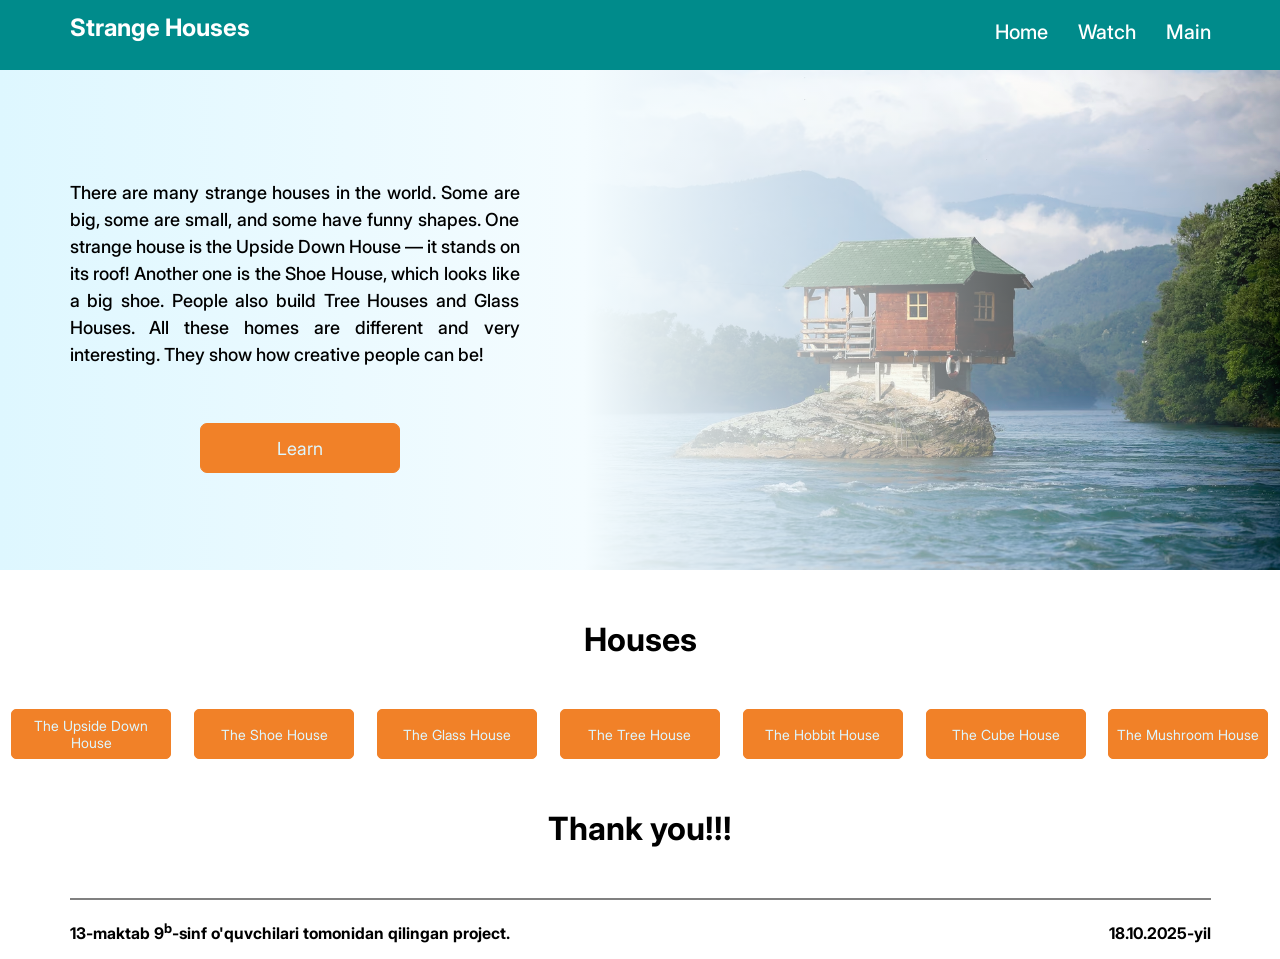
<file: index.html>
<!DOCTYPE html>
<html lang="uz">

<head>
    <meta charset="UTF-8">
    <meta name="viewport" content="width=device-width, initial-scale=1.0">
    <link rel="stylesheet" href="./css/style.css">
    <link rel="stylesheet" href="./css/media.css">
    <title>Ingliz tili</title>
</head>

<body>

    <!-- nav start -->
    <nav class="navbar">
        <div class="container">
            <div class="navbar_start">
                <h1 class="navbar_title">Strange Houses</h1>
                <ul class="navbar_lists">
                    <li class="navbar_list">
                        <a href="" class="link">Home</a>
                    </li>
                    <li class="navbar_list">
                        <a href="https://www.youtube.com/watch?v=MnFJTo3AVHI" class="link">Watch</a>
                    </li>
                    <li class="navbar_list">
                        <a href="" class="link">Main</a>
                    </li>

                </ul>
            </div>
        </div>
    </nav>
    <!-- nav end -->
    <!-- header start -->
    <section class="primer">
        <img src="./img/original.avif" alt="" class="primer_video">
        <div class="primer_content">
            <div class="container">
                <p class="primer_text">There are many strange houses in the world. Some are big, some are small, and
                    some have funny shapes.

                    One strange house is the Upside Down House — it stands on its roof! Another one is the Shoe House,
                    which looks like a big shoe.

                    People also build Tree Houses and Glass Houses. All these homes are different and very interesting.
                    They show how creative people can be!</p>
            </div>
            <button class="button">
                <a href="https://www.youtube.com/watch?v=DMJCLL9C8z4" class="button_link">Learn</a>
            </button>
        </div>

    </section>
    <!-- header end -->
    <!-- main start -->
    <main class="main">
        <div class="main_start">
            <h1 class="main_title">Houses</h1>
        </div>
        <div class="button_lists">
            <button class="btn"><a href="./html/index2.html" class="button_links">The Upside Down House</a></button>
            <button class="btn"><a href="./html/index3.html" class="button_links">The Shoe House</a></button>
            <button class="btn"><a href="./html/index4.html" class="button_links">The Glass House</a></button>
            <button class="btn"><a href="./html/index5.html" class="button_links">The Tree House</a></button>
            <button class="btn"><a href="./html/index6.html" class="button_links">The Hobbit House</a></button>
            <button class="btn"><a href="./html/index7.html" class="button_links">The Cube House</a></button>
            <button class="btn"><a href="./html/index8.html" class="button_links">The Mushroom House</a></button>
        </div>
    </main>
    <!-- main end -->
    <!-- footer start -->
    <footer class="footer">
        <div class="container">
            <h1 class="footer_title">Thank you!!!</h1>

            <div class="d">

            </div>
            <div class="footer_txt">
                <p class="footer_text">13-maktab 9<sup>b</sup>-sinf o'quvchilari tomonidan qilingan project.</p>
                <p class="footer_text">18.10.2025-yil</p>
            </div>
        </div>
    </footer>
    <!-- footer end -->
</body>

</html>
</file>
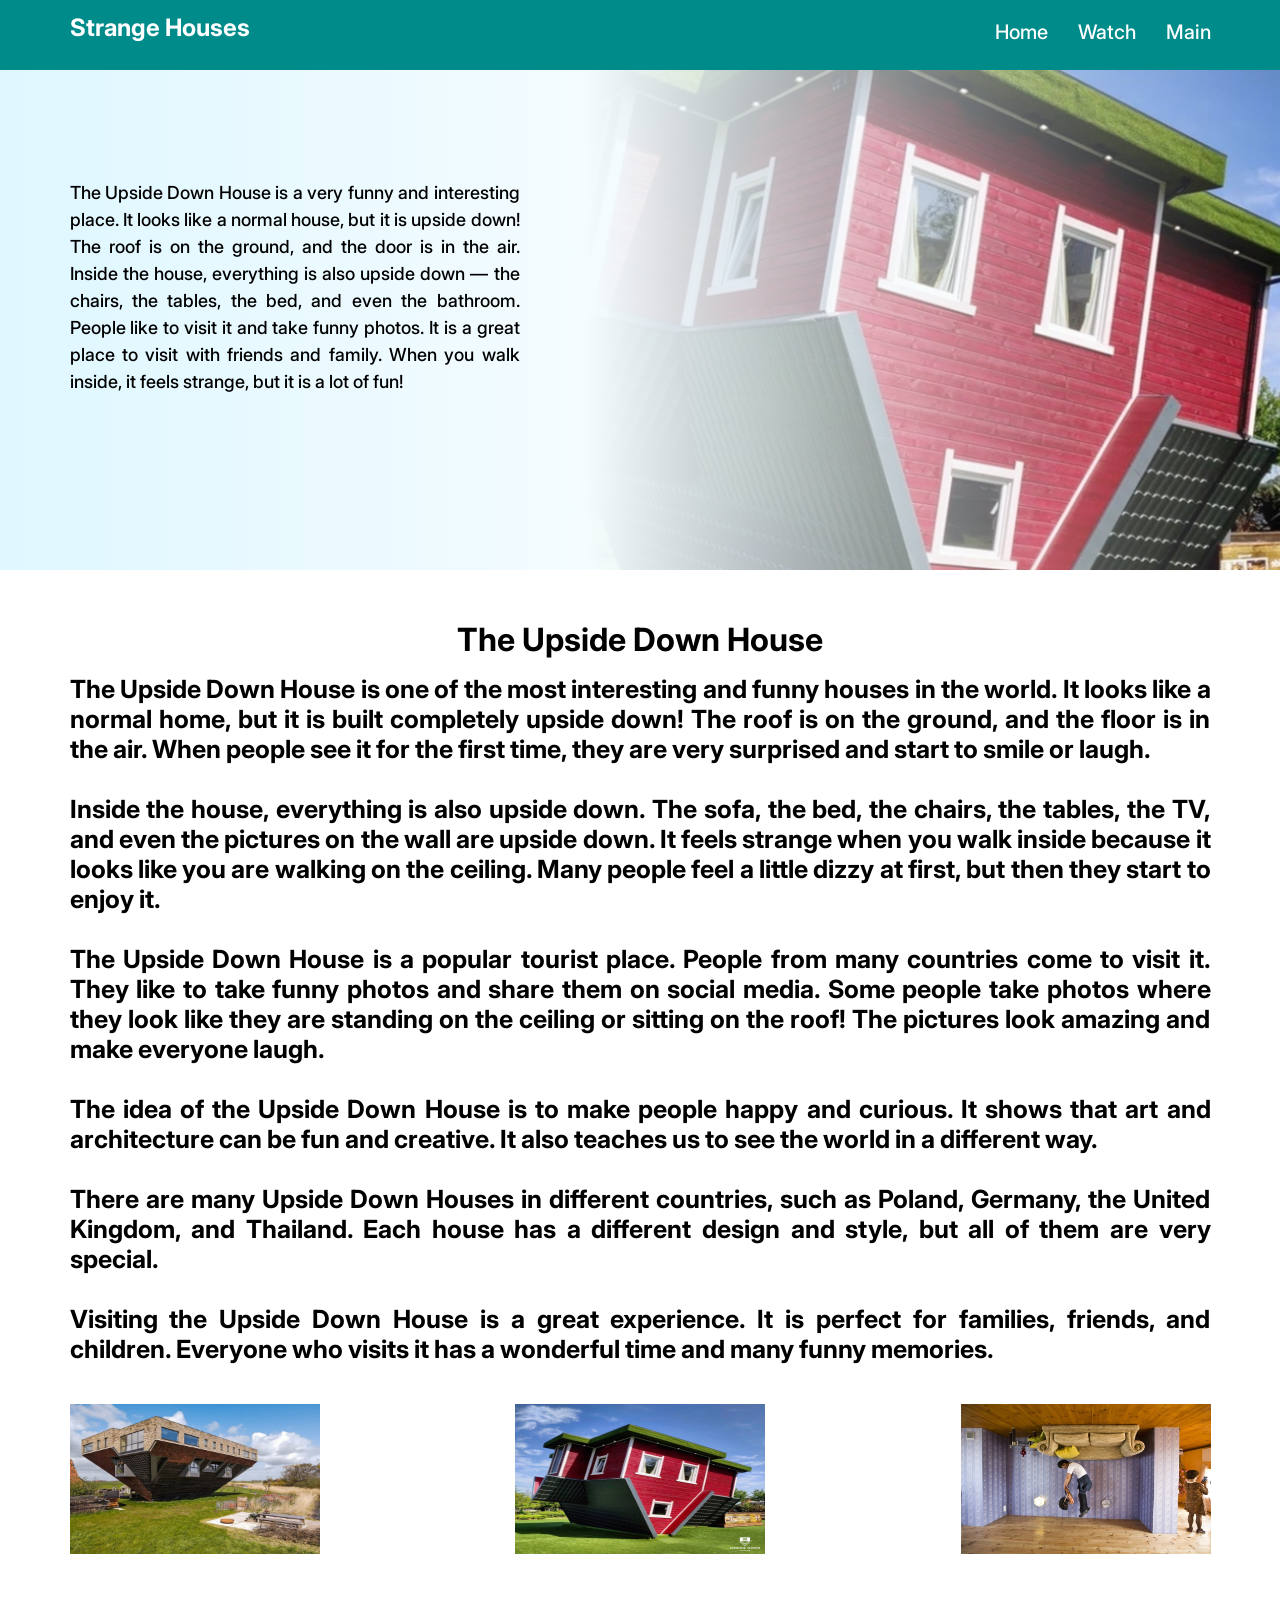
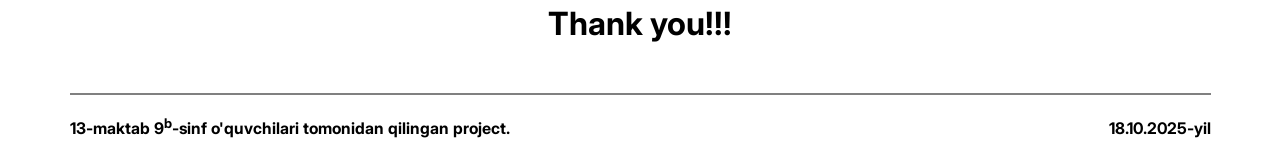
<file: html/index2.html>
<!DOCTYPE html>
<html lang="en">

<head>
    <meta charset="UTF-8">
    <meta name="viewport" content="width=device-width, initial-scale=1.0">
    <link rel="stylesheet" href="../css/style.css">
    <link rel="stylesheet" href="../css/media.css">
    <title>The Upside Down House</title>
</head>

<body>
    <!-- nav start -->
    <nav class="navbar">
        <div class="container">
            <div class="navbar_start">
                <h1 class="navbar_title">Strange Houses</h1>
                <ul class="navbar_lists">
                    <li class="navbar_list">
                        <a href="../index.html" class="link">Home</a>
                    </li>
                    <li class="navbar_list">
                        <a href="https://www.youtube.com/watch?v=I9OnR-HEcsA" class="link">Watch</a>
                    </li>
                    <li class="navbar_list">
                        <a href="" class="link">Main</a>
                    </li>
                </ul>
            </div>
        </div>
    </nav>
    <!-- nav end -->
    <!-- header start -->
    <section class="primer">
        <img src="../img/download.jpeg" alt="" class="primer_video">
        <div class="primer_content">
            <div class="container">
                <p class="primer_text">The Upside Down House is a very funny and interesting place. It looks like a
                    normal house, but it is upside down! The roof is on the ground, and the door is in the air.

                    Inside the house, everything is also upside down — the chairs, the tables, the bed, and even the
                    bathroom. People like to visit it and take funny photos.

                    It is a great place to visit with friends and family. When you walk inside, it feels strange, but it
                    is a lot of fun!</p>
            </div>
        </div>
    </section>
    <!-- header end -->
    <!-- main start -->
    <main class="main">
        <div class="container">
            <div class="main_start">
                <h1 class="main_title">The Upside Down House</h1>
            </div>
            <div class="main_text">
                <p class="main_txt">The Upside Down House is one of the most interesting and funny houses in the world.
                    It looks like a normal home, but it is built completely upside down! The roof is on the ground, and
                    the floor is in the air. When people see it for the first time, they are very surprised and start to
                    smile or laugh.</p>

                <p class="main_txt">Inside the house, everything is also upside down. The sofa, the bed, the chairs, the
                    tables, the TV,
                    and even the pictures on the wall are upside down. It feels strange when you walk inside because it
                    looks like you are walking on the ceiling. Many people feel a little dizzy at first, but then they
                    start to enjoy it.</p>

                <p class="main_txt">The Upside Down House is a popular tourist place. People from many countries come to
                    visit it. They
                    like to take funny photos and share them on social media. Some people take photos where they look
                    like they are standing on the ceiling or sitting on the roof! The pictures look amazing and make
                    everyone laugh.</p>

                <p class="main_txt">The idea of the Upside Down House is to make people happy and curious. It shows that
                    art and
                    architecture can be fun and creative. It also teaches us to see the world in a different way.</p>

                <p class="main_txt">There are many Upside Down Houses in different countries, such as Poland, Germany,
                    the United
                    Kingdom, and Thailand. Each house has a different design and style, but all of them are very
                    special.</p>

                <p class="main_txt">Visiting the Upside Down House is a great experience. It is perfect for families,
                    friends, and
                    children. Everyone who visits it has a wonderful time and many funny memories.</p>
            </div>
            <div class="main_img">
                <img src="../img/upside-down-house-apartment-complex-nordroom.jpg" alt="" class="main_image">
                <img src="../img/upside-down-house-lakeside.jpg" alt="" class="main_image">
                <img src="../img/original.jpg" alt="" class="main_image">
            </div>
        </div>
    </main>
    <!-- main end -->
    <!-- footer start -->
     <footer class="footer">
        <div class="container">
            <h1 class="footer_title">Thank you!!!</h1>
        
        <div class="d">

        </div>
        <div class="footer_txt">
             <p class="footer_text">13-maktab 9<sup>b</sup>-sinf o'quvchilari tomonidan qilingan project.</p>
        <p class="footer_text">18.10.2025-yil</p>
        </div>
       </div>
    </footer>
    <!-- footer end -->
</body>

</html>
</file>
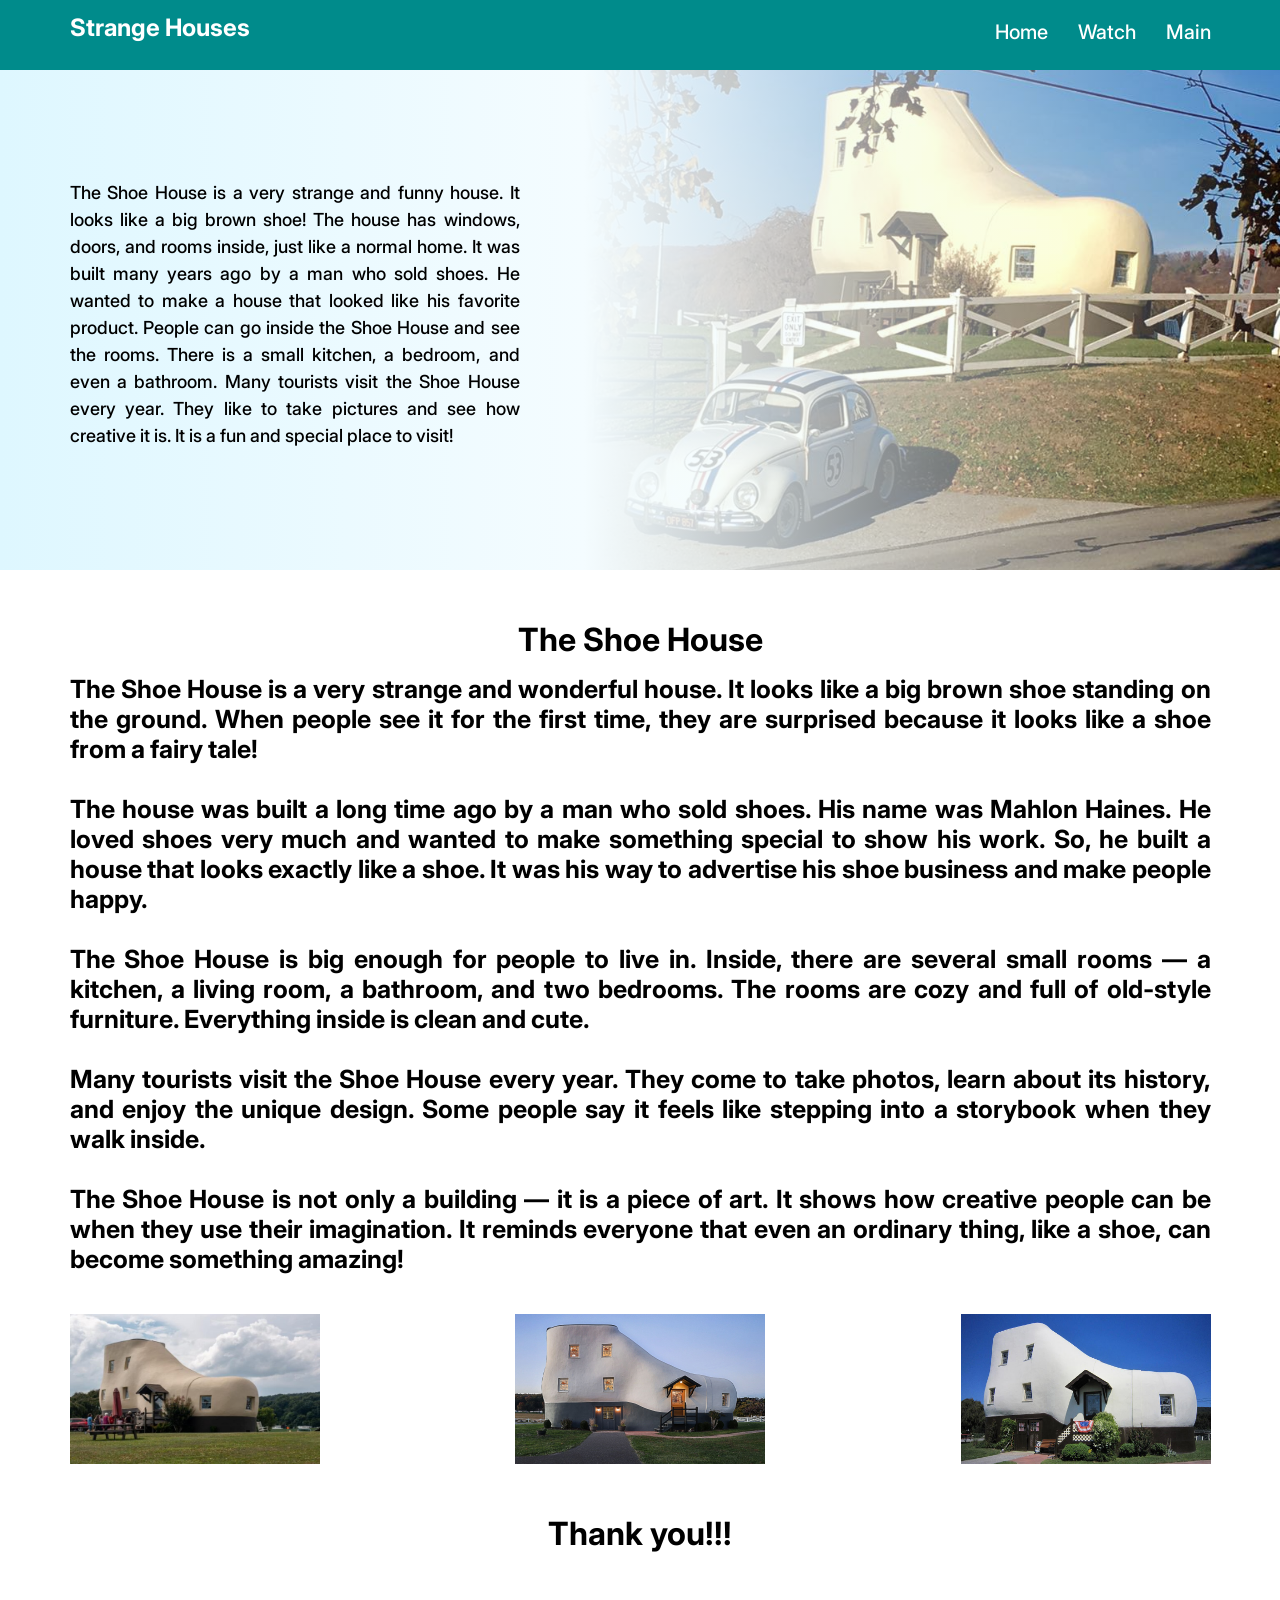
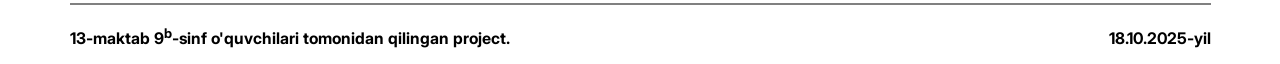
<file: html/index3.html>
<!DOCTYPE html>
<html lang="en">

<head>
    <meta charset="UTF-8">
    <meta name="viewport" content="width=device-width, initial-scale=1.0">
    <link rel="stylesheet" href="../css/style.css">
    <link rel="stylesheet" href="../css/media.css">
    <title>The Shoe House</title>
</head>

<body>
    <!-- nav start -->
    <nav class="navbar">
        <div class="container">
            <div class="navbar_start">
                <h1 class="navbar_title">Strange Houses</h1>
                <ul class="navbar_lists">
                    <li class="navbar_list">
                        <a href="../index.html" class="link">Home</a>
                    </li>
                    <li class="navbar_list">
                        <a href="https://www.youtube.com/watch?v=ndnUEb53PXE" class="link">Watch</a>
                    </li>
                    <li class="navbar_list">
                        <a href="" class="link">Main</a>
                    </li>
                </ul>
            </div>
        </div>
    </nav>
    <!-- nav end -->
    <!-- header start -->
    <section class="primer">
        <img src="../img/422177-3-worlds-largest-shoe-house-haines-shoe-house.jpg" alt="" class="primer_video">
        <div class="primer_content">
            <div class="container">
                <p class="primer_text">The Shoe House is a very strange and funny house. It looks like a big brown shoe!
                    The house has windows, doors, and rooms inside, just like a normal home.

                    It was built many years ago by a man who sold shoes. He wanted to make a house that looked like his
                    favorite product.

                    People can go inside the Shoe House and see the rooms. There is a small kitchen, a bedroom, and even
                    a bathroom.

                    Many tourists visit the Shoe House every year. They like to take pictures and see how creative it
                    is. It is a fun and special place to visit!</p>
            </div>
        </div>
    </section>
    <!-- header end -->
    <!-- main start -->
    <main class="main">
        <div class="container">
            <div class="main_start">
                <h1 class="main_title">The Shoe House</h1>
            </div>
            <div class="main_text">
                <p class="main_txt">The Shoe House is a very strange and wonderful house. It looks like a big brown shoe standing on the ground. When people see it for the first time, they are surprised because it looks like a shoe from a fairy tale!</p>
                <p class="main_txt">The house was built a long time ago by a man who sold shoes. His name was Mahlon Haines. He loved shoes very much and wanted to make something special to show his work. So, he built a house that looks exactly like a shoe. It was his way to advertise his shoe business and make people happy.</p>
                <p class="main_txt">The Shoe House is big enough for people to live in. Inside, there are several small rooms — a kitchen, a living room, a bathroom, and two bedrooms. The rooms are cozy and full of old-style furniture. Everything inside is clean and cute.</p>
                <p class="main_txt">Many tourists visit the Shoe House every year. They come to take photos, learn about its history, and enjoy the unique design. Some people say it feels like stepping into a storybook when they walk inside.</p>
                <p class="main_txt">The Shoe House is not only a building — it is a piece of art. It shows how creative people can be when they use their imagination. It reminds everyone that even an ordinary thing, like a shoe, can become something amazing!</p>
            </div>
            <div class="main_img">
                <img src="../img/Haines-Shoe-House-5139-001-600x408.jpg" alt="" class="main_image">
                <img src="../img/haines-shoe-house-pa-054.jpg" alt="" class="main_image">
                <img src="../img/Retro-Roadmap-Haines-Shoe-House-Close_Beth-Lennon.jpg" alt="" class="main_image">
            </div>
        </div>
    </main>
    <!-- main end -->
    <!-- footer start -->
     <footer class="footer">
        <div class="container">
            <h1 class="footer_title">Thank you!!!</h1>
        
        <div class="d">

        </div>
        <div class="footer_txt">
             <p class="footer_text">13-maktab 9<sup>b</sup>-sinf o'quvchilari tomonidan qilingan project.</p>
        <p class="footer_text">18.10.2025-yil</p>
        </div>
       </div>
    </footer>
    <!-- footer end -->
</body>

</html>
</file>
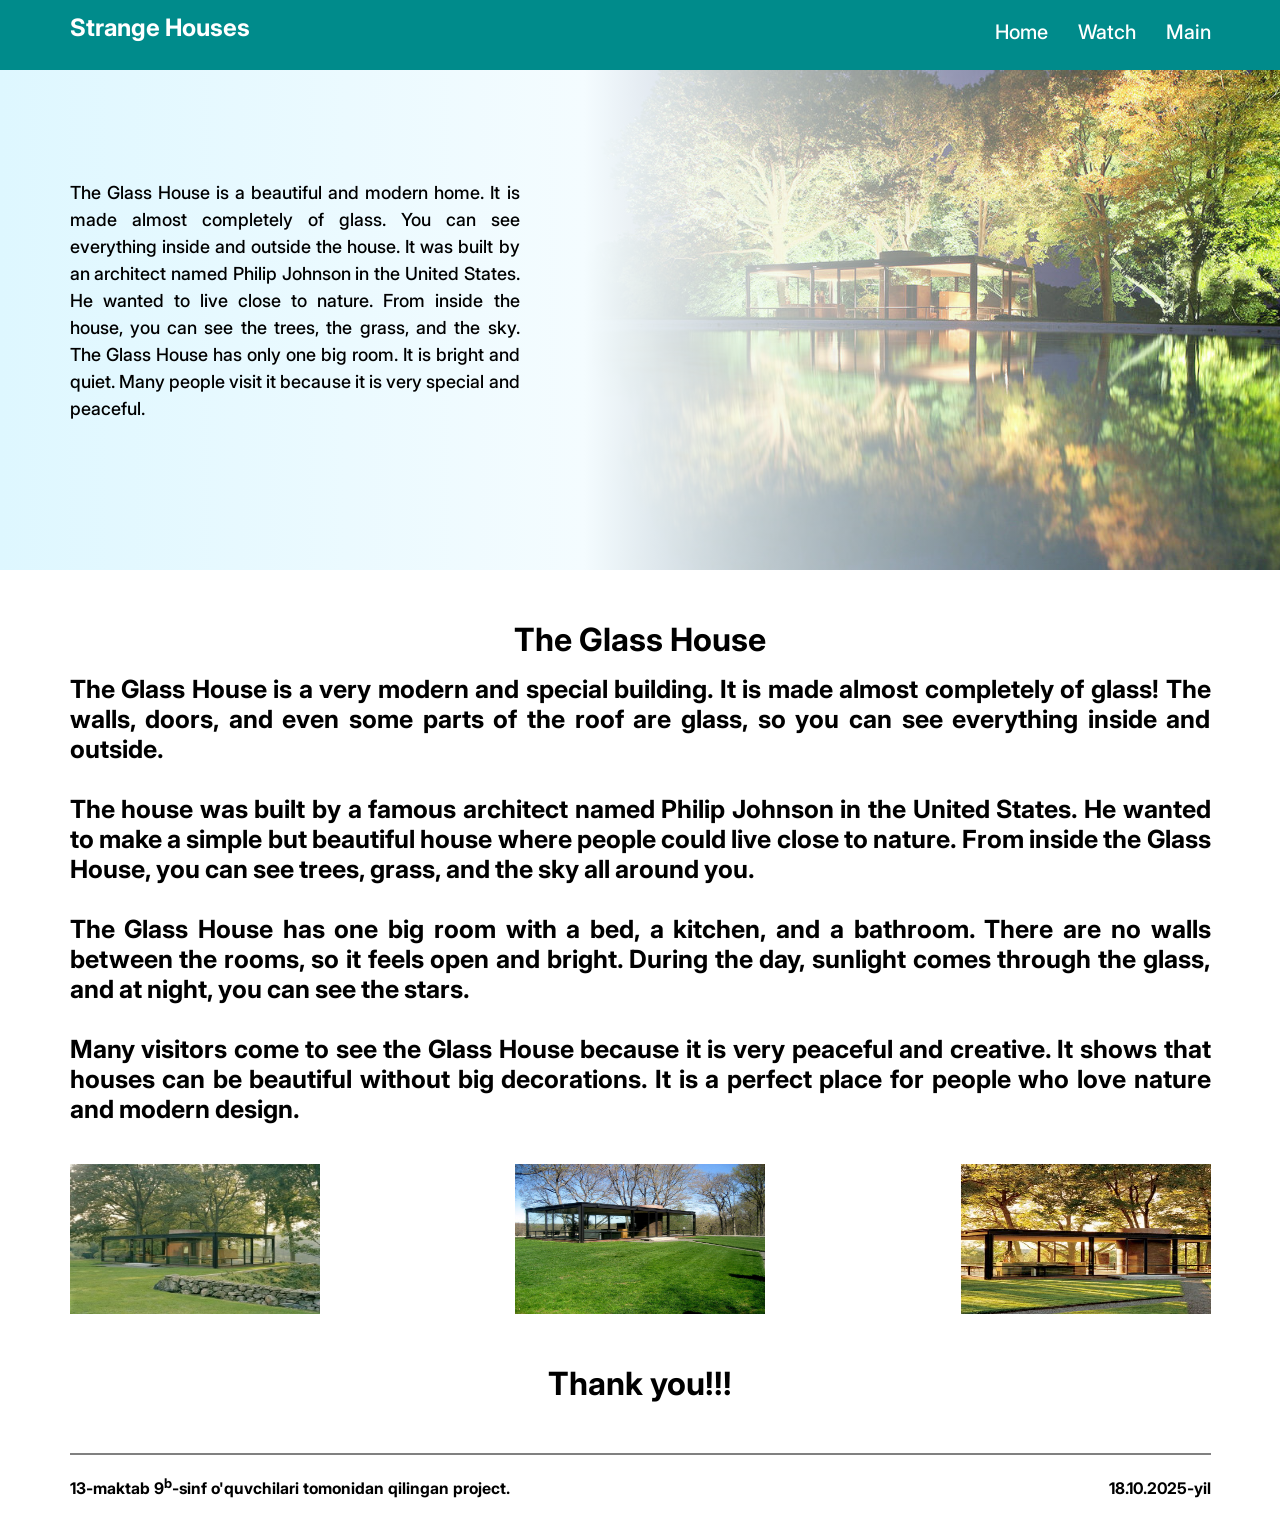
<file: html/index4.html>
<!DOCTYPE html>
<html lang="en">

<head>
    <meta charset="UTF-8">
    <meta name="viewport" content="width=device-width, initial-scale=1.0">
    <link rel="stylesheet" href="../css/style.css">
    <link rel="stylesheet" href="../css/media.css">
    <title>The Glass House</title>
</head>

<body>
    <!-- nav start -->
    <nav class="navbar">
        <div class="container">
            <div class="navbar_start">
                <h1 class="navbar_title">Strange Houses</h1>
                <ul class="navbar_lists">
                    <li class="navbar_list">
                        <a href="../index.html" class="link">Home</a>
                    </li>
                    <li class="navbar_list">
                        <a href="https://www.youtube.com/watch?v=nDLKicjlL3I" class="link">Watch</a>
                    </li>
                    <li class="navbar_list">
                        <a href="" class="link">Main</a>
                    </li>
                </ul>
            </div>
        </div>
    </nav>
    <!-- nav end -->
    <!-- header start -->
    <section class="primer">
        <img src="../img/Glass House Dawn For use by The Glass House photo by Robin Hill (c).jpg" alt="" class="primer_video">
        <div class="primer_content">
            <div class="container">
                <p class="primer_text">The Glass House is a beautiful and modern home. It is made almost completely of
                    glass. You can see everything inside and outside the house.

                    It was built by an architect named Philip Johnson in the United States. He wanted to live close to
                    nature. From inside the house, you can see the trees, the grass, and the sky.

                    The Glass House has only one big room. It is bright and quiet. Many people visit it because it is
                    very special and peaceful.</p>
            </div>
        </div>
    </section>
    <!-- header end -->
    <!-- main start -->
    <main class="main">
        <div class="container">
            <div class="main_start">
                <h1 class="main_title">The Glass House</h1>
            </div>
            <div class="main_text">
                <p class="main_txt">The Glass House is a very modern and special building. It is made almost completely of glass! The walls, doors, and even some parts of the roof are glass, so you can see everything inside and outside.</p>
                <p class="main_txt">The house was built by a famous architect named Philip Johnson in the United States. He wanted to make a simple but beautiful house where people could live close to nature. From inside the Glass House, you can see trees, grass, and the sky all around you.</p>
                <p class="main_txt">The Glass House has one big room with a bed, a kitchen, and a bathroom. There are no walls between the rooms, so it feels open and bright. During the day, sunlight comes through the glass, and at night, you can see the stars.</p>
                <p class="main_txt">Many visitors come to see the Glass House because it is very peaceful and creative. It shows that houses can be beautiful without big decorations. It is a perfect place for people who love nature and modern design.</p>
            </div>
            <div class="main_img">
                <img src="../img/glass-house-3-garden-design_9649.jpg" alt="" class="main_image">
                <img src="../img/stringio.jpg" alt="" class="main_image">
                <img src="../img/dam-images-architecture-2012-09-glass-house-philip-johnson-glass-house-h670-search.jpg" alt="" class="main_image">
            </div>
        </div>
    </main>
    <!-- main end -->
    <!-- footer start -->
     <footer class="footer">
        <div class="container">
            <h1 class="footer_title">Thank you!!!</h1>
        
        <div class="d">

        </div>
        <div class="footer_txt">
             <p class="footer_text">13-maktab 9<sup>b</sup>-sinf o'quvchilari tomonidan qilingan project.</p>
        <p class="footer_text">18.10.2025-yil</p>
        </div>
       </div>
    </footer>
    <!-- footer end -->
</body>

</html>
</file>
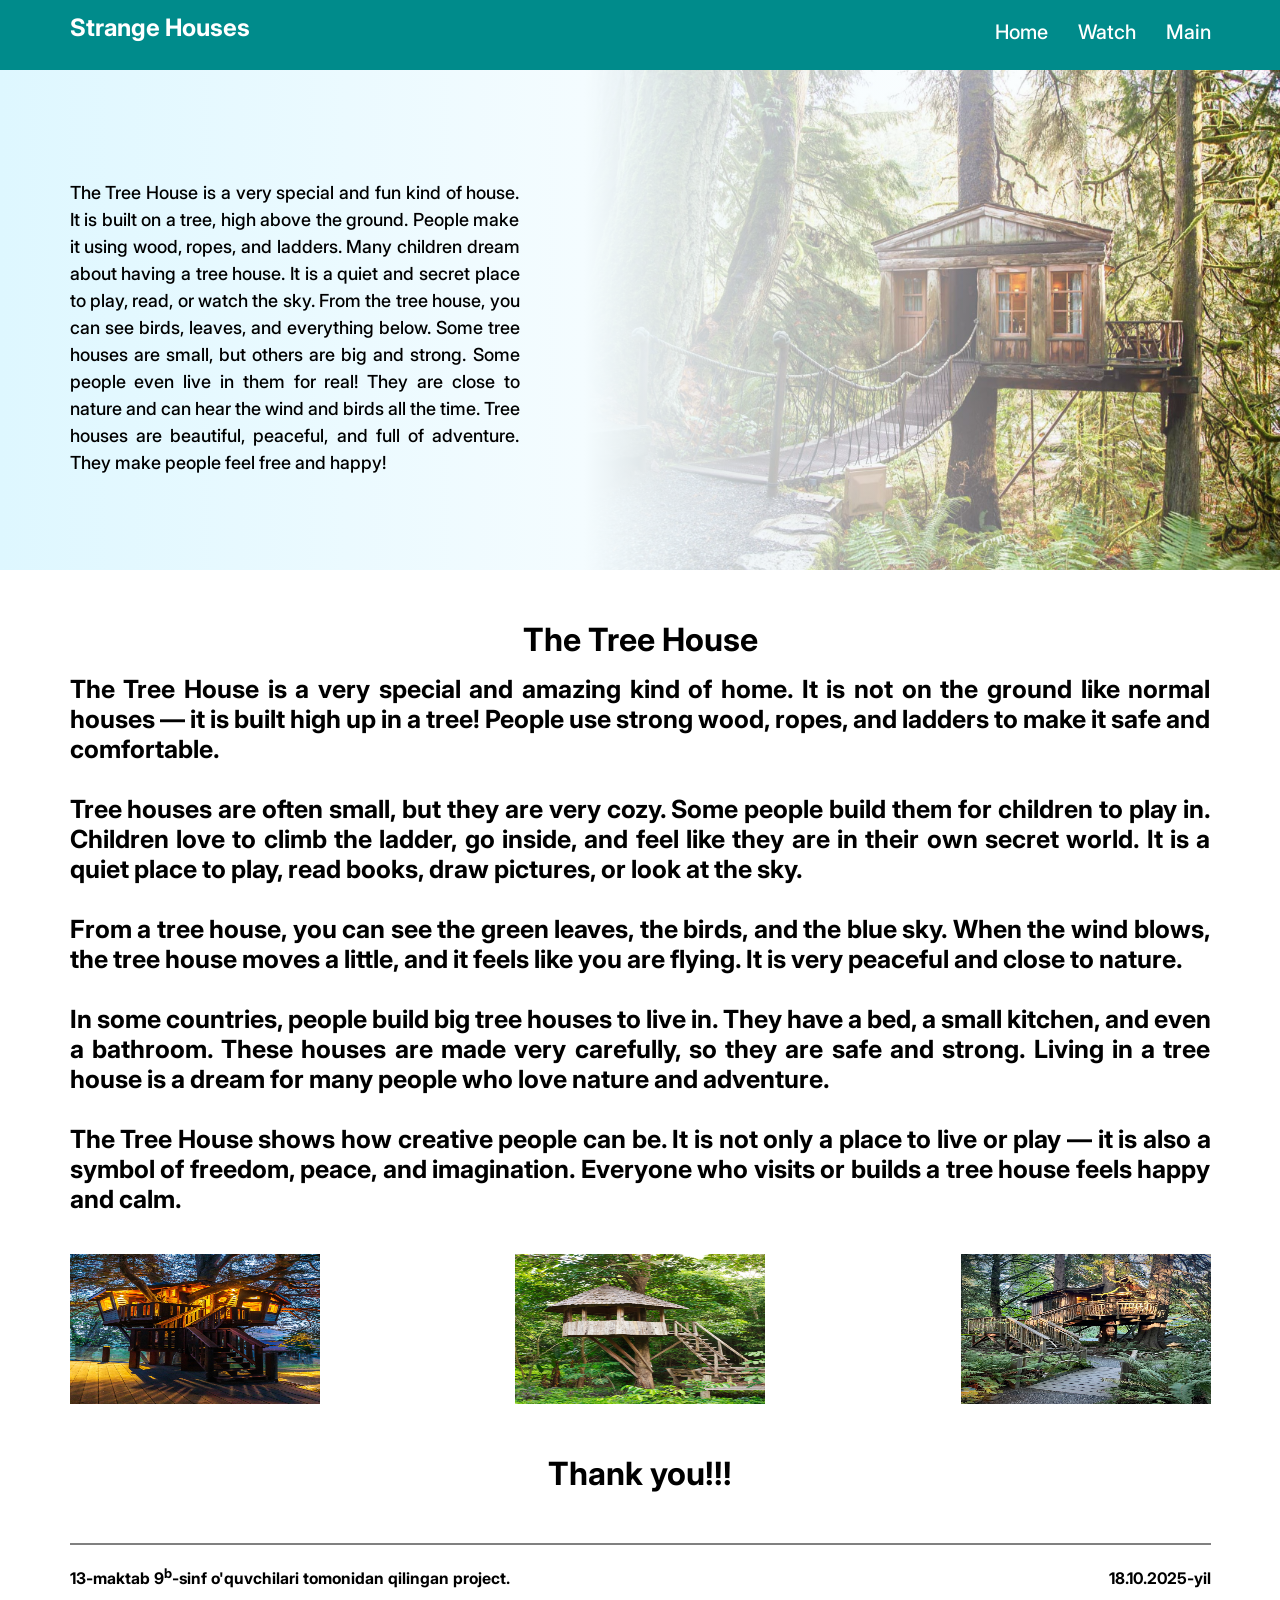
<file: html/index5.html>
<!DOCTYPE html>
<html lang="en">

<head>
    <meta charset="UTF-8">
    <meta name="viewport" content="width=device-width, initial-scale=1.0">
    <link rel="stylesheet" href="../css/style.css">
    <link rel="stylesheet" href="../css/media.css">
    <title>The Tree House</title>
</head>

<body>
    <!-- nav start -->
    <nav class="navbar">
        <div class="container">
            <div class="navbar_start">
                <h1 class="navbar_title">Strange Houses</h1>
                <ul class="navbar_lists">
                    <li class="navbar_list">
                        <a href="../index.html" class="link">Home</a>
                    </li>
                    <li class="navbar_list">
                        <a href="https://www.youtube.com/watch?v=cXNwIdFMcvg" class="link">Watch</a>
                    </li>
                    <li class="navbar_list">
                        <a href="" class="link">Main</a>
                    </li>
                </ul>
            </div>
        </div>
    </nav>
    <!-- nav end -->
    <!-- header start -->
    <section class="primer">
        <img src="../img/tree-house-getaways.jpg" alt="" class="primer_video">
        <div class="primer_content">
            <div class="container">
                <p class="primer_text">The Tree House is a very special and fun kind of house. It is built on a tree,
                    high above the ground. People make it using wood, ropes, and ladders.

                    Many children dream about having a tree house. It is a quiet and secret place to play, read, or
                    watch the sky. From the tree house, you can see birds, leaves, and everything below.

                    Some tree houses are small, but others are big and strong. Some people even live in them for real!
                    They are close to nature and can hear the wind and birds all the time.

                    Tree houses are beautiful, peaceful, and full of adventure. They make people feel free and happy!
                </p>
            </div>
        </div>
    </section>
    <!-- header end -->
    <!-- main start -->
    <main class="main">
        <div class="container">
            <div class="main_start">
                <h1 class="main_title">The Tree House</h1>
            </div>
            <div class="main_text">
                <p class="main_txt">The Tree House is a very special and amazing kind of home. It is not on the ground like normal houses — it is built high up in a tree! People use strong wood, ropes, and ladders to make it safe and comfortable.</p>
                <p class="main_txt">Tree houses are often small, but they are very cozy. Some people build them for children to play in. Children love to climb the ladder, go inside, and feel like they are in their own secret world. It is a quiet place to play, read books, draw pictures, or look at the sky.</p>
                <p class="main_txt">From a tree house, you can see the green leaves, the birds, and the blue sky. When the wind blows, the tree house moves a little, and it feels like you are flying. It is very peaceful and close to nature.</p>
                <p class="main_txt">In some countries, people build big tree houses to live in. They have a bed, a small kitchen, and even a bathroom. These houses are made very carefully, so they are safe and strong. Living in a tree house is a dream for many people who love nature and adventure.</p>
                <p class="main_txt">The Tree House shows how creative people can be. It is not only a place to live or play — it is also a symbol of freedom, peace, and imagination. Everyone who visits or builds a tree house feels happy and calm.</p>
            </div>
            <div class="main_img">
                <img src="../img/daeact.jpg" alt="" class="main_image">
                <img src="../img/daraxt2.jpg" alt="" class="main_image">
                <img src="../img/Washington-treehouse-point.jpeg" alt="" class="main_image">
            </div>
        </div>
    </main>
    <!-- main end -->
    <!-- footer start -->
     <footer class="footer">
        <div class="container">
            <h1 class="footer_title">Thank you!!!</h1>
        
        <div class="d">

        </div>
        <div class="footer_txt">
             <p class="footer_text">13-maktab 9<sup>b</sup>-sinf o'quvchilari tomonidan qilingan project.</p>
        <p class="footer_text">18.10.2025-yil</p>
        </div>
       </div>
    </footer>
    <!-- footer end -->
</body>

</html>
</file>
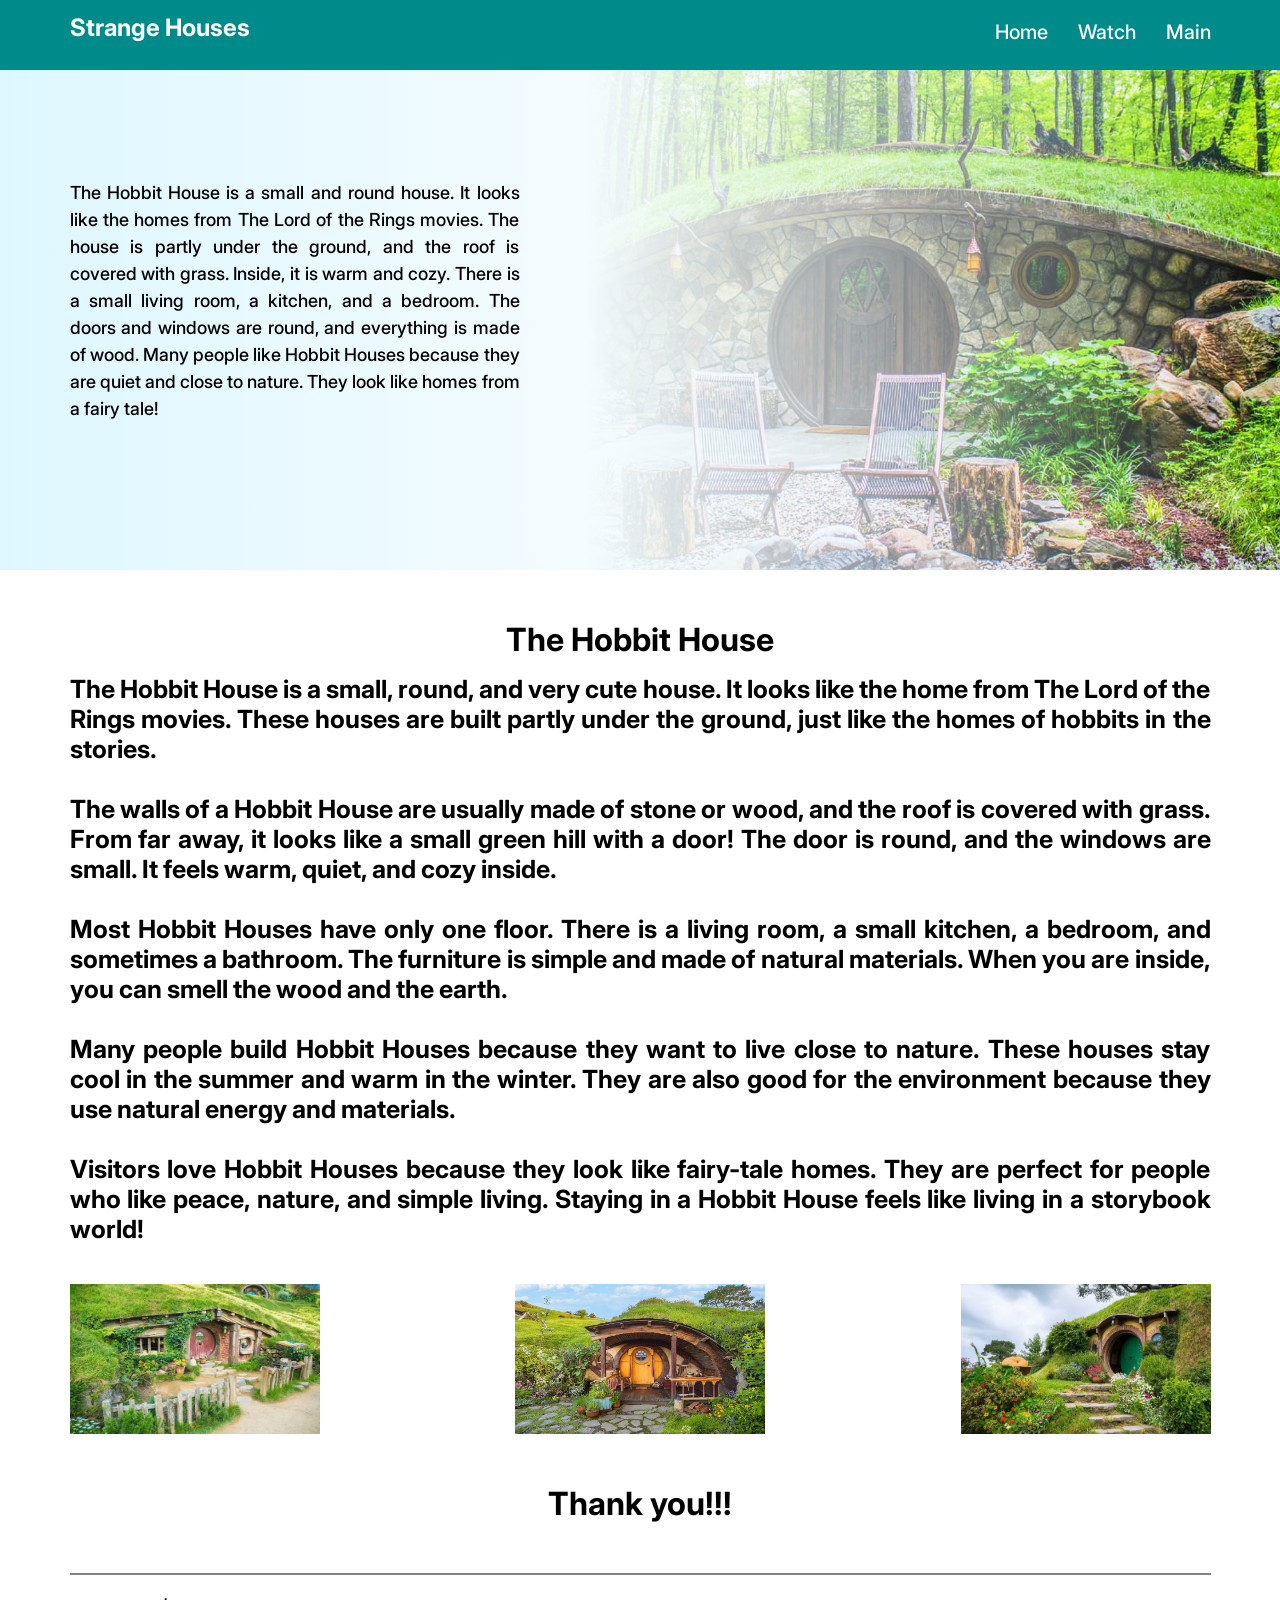
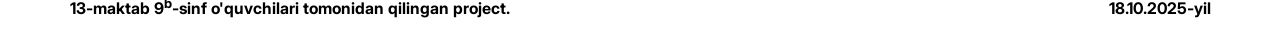
<file: html/index6.html>
<!DOCTYPE html>
<html lang="en">

<head>
    <meta charset="UTF-8">
    <meta name="viewport" content="width=device-width, initial-scale=1.0">
    <link rel="stylesheet" href="../css/style.css">
    <link rel="stylesheet" href="../css/media.css">
    <title>The Hobbit House</title>
</head>

<body>
    <!-- nav start -->
    <nav class="navbar">
        <div class="container">
            <div class="navbar_start">
                <h1 class="navbar_title">Strange Houses</h1>
                <ul class="navbar_lists">
                    <li class="navbar_list">
                        <a href="../index.html" class="link">Home</a>
                    </li>
                    <li class="navbar_list">
                        <a href="https://www.youtube.com/watch?v=TwFWpvtzsxo" class="link">Watch</a>
                    </li>
                    <li class="navbar_list">
                        <a href="" class="link">Main</a>
                    </li>
                </ul>
            </div>
        </div>
    </nav>
    <!-- nav end -->
    <!-- header start -->
    <section class="primer">
        <img src="../img/Hobbit-House-at-June-Farms.jpg" alt="" class="primer_video">
        <div class="primer_content">
            <div class="container">
                <p class="primer_text">The Hobbit House is a small and round house. It looks like the homes from The
                    Lord of the Rings movies. The house is partly under the ground, and the roof is covered with grass.

                    Inside, it is warm and cozy. There is a small living room, a kitchen, and a bedroom. The doors and
                    windows are round, and everything is made of wood.

                    Many people like Hobbit Houses because they are quiet and close to nature. They look like homes from
                    a fairy tale!</p>
            </div>
        </div>
    </section>
    <!-- header end -->
    <!-- main start -->
    <main class="main">
        <div class="container">
            <div class="main_start">
                <h1 class="main_title">The Hobbit House</h1>
            </div>
            <div class="main_text">
                <p class="main_txt">The Hobbit House is a small, round, and very cute house. It looks like the home from
                    The Lord of the Rings movies. These houses are built partly under the ground, just like the homes of
                    hobbits in the stories.</p>
                <p class="main_txt">The walls of a Hobbit House are usually made of stone or wood, and the roof is
                    covered with grass. From far away, it looks like a small green hill with a door! The door is round,
                    and the windows are small. It feels warm, quiet, and cozy inside.</p>
                <p class="main_txt">Most Hobbit Houses have only one floor. There is a living room, a small kitchen, a
                    bedroom, and sometimes a bathroom. The furniture is simple and made of natural materials. When you
                    are inside, you can smell the wood and the earth.</p>
                <p class="main_txt">Many people build Hobbit Houses because they want to live close to nature. These
                    houses stay cool in the summer and warm in the winter. They are also good for the environment
                    because they use natural energy and materials.</p>
                <p class="main_txt">Visitors love Hobbit Houses because they look like fairy-tale homes. They are
                    perfect for people who like peace, nature, and simple living. Staying in a Hobbit House feels like
                    living in a storybook world!</p>
            </div>
            <div class="main_img">
                <img src="../img/hobbit.png" alt="" class="main_image">
                <img src="../img/ce1022f8-cea7-4b0b-9901-ed5d684de1d7-shire-hobbit-home.jpg" alt="" class="main_image">
                <img src="../img/the-real-hobbit-house-in-new-zealand.jpg" alt="" class="main_image">
            </div>
        </div>
    </main>
    <!-- main end -->
    <!-- footer start -->
     <footer class="footer">
        <div class="container">
            <h1 class="footer_title">Thank you!!!</h1>
        
        <div class="d">

        </div>
        <div class="footer_txt">
             <p class="footer_text">13-maktab 9<sup>b</sup>-sinf o'quvchilari tomonidan qilingan project.</p>
        <p class="footer_text">18.10.2025-yil</p>
        </div>
       </div>
    </footer>
    <!-- footer end -->
</body>

</html>
</file>
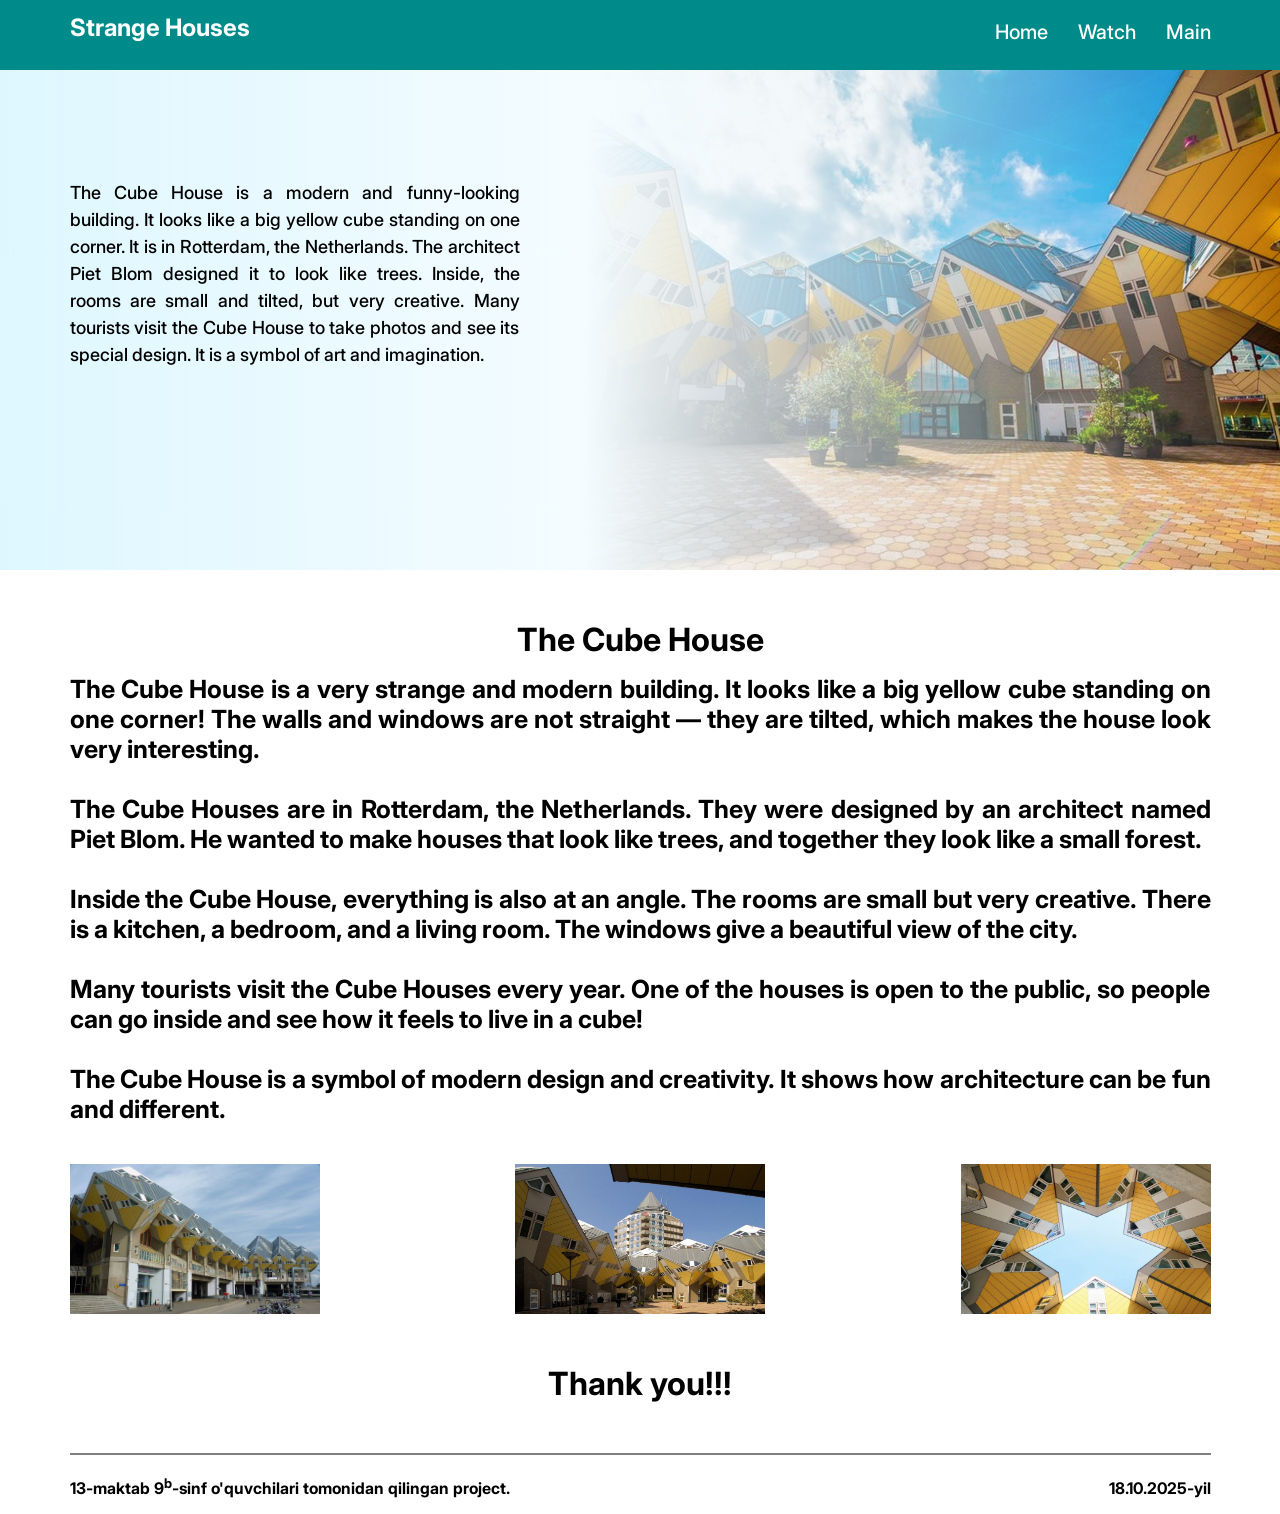
<file: html/index7.html>
<!DOCTYPE html>
<html lang="en">

<head>
    <meta charset="UTF-8">
    <meta name="viewport" content="width=device-width, initial-scale=1.0">
    <link rel="stylesheet" href="../css/style.css">
    <link rel="stylesheet" href="../css/media.css">
    <title>The Cube House</title>
</head>

<body>
    <!-- nav start -->
    <nav class="navbar">
        <div class="container">
            <div class="navbar_start">
                <h1 class="navbar_title">Strange Houses</h1>
                <ul class="navbar_lists">
                    <li class="navbar_list">
                        <a href="../index.html" class="link">Home</a>
                    </li>
                    <li class="navbar_list">
                        <a href="https://www.youtube.com/watch?v=V5wk0tAqVkM" class="link">Watch</a>
                    </li>
                    <li class="navbar_list">
                        <a href="" class="link">Main</a>
                    </li>
                </ul>
            </div>
        </div>
    </nav>
    <!-- nav end -->
    <!-- header start -->
    <section class="primer">
        <img src="../img/kub2.jpg" alt="" class="primer_video">
        <div class="primer_content">
            <div class="container">
                <p class="primer_text">The Cube House is a modern and funny-looking building. It looks like a big yellow
                    cube standing on one corner.

                    It is in Rotterdam, the Netherlands. The architect Piet Blom designed it to look like trees. Inside,
                    the rooms are small and tilted, but very creative.

                    Many tourists visit the Cube House to take photos and see its special design. It is a symbol of art
                    and imagination.</p>
            </div>
        </div>
    </section>
    <!-- header end -->
    <!-- main start -->
    <main class="main">
        <div class="container">
            <div class="main_start">
                <h1 class="main_title">The Cube House</h1>
            </div>
            <div class="main_text">
                <p class="main_txt">The Cube House is a very strange and modern building. It looks like a big yellow
                    cube standing on one corner! The walls and windows are not straight — they are tilted, which makes
                    the house look very interesting.</p>
                <p class="main_txt">The Cube Houses are in Rotterdam, the Netherlands. They were designed by an
                    architect named Piet Blom. He wanted to make houses that look like trees, and together they look
                    like a small forest.</p>
                <p class="main_txt">Inside the Cube House, everything is also at an angle. The rooms are small but very
                    creative. There is a kitchen, a bedroom, and a living room. The windows give a beautiful view of the
                    city.</p>
                <p class="main_txt">Many tourists visit the Cube Houses every year. One of the houses is open to the
                    public, so people can go inside and see how it feels to live in a cube!</p>
                <p class="main_txt">The Cube House is a symbol of modern design and creativity. It shows how
                    architecture can be fun and different.</p>
            </div>
            <div class="main_img">
                <img src="../img/kub.jpg" alt="" class="main_image">
                <img src="../img/kub3.jpg" alt="" class="main_image">
                <img src="../img/kub4.jpg" alt="" class="main_image">
            </div>
        </div>
    </main>
    <!-- main end -->
    <!-- footer start -->
     <footer class="footer">
        <div class="container">
            <h1 class="footer_title">Thank you!!!</h1>
        
        <div class="d">

        </div>
        <div class="footer_txt">
             <p class="footer_text">13-maktab 9<sup>b</sup>-sinf o'quvchilari tomonidan qilingan project.</p>
        <p class="footer_text">18.10.2025-yil</p>
        </div>
       </div>
    </footer>
    <!-- footer end -->
</body>

</html>
</file>
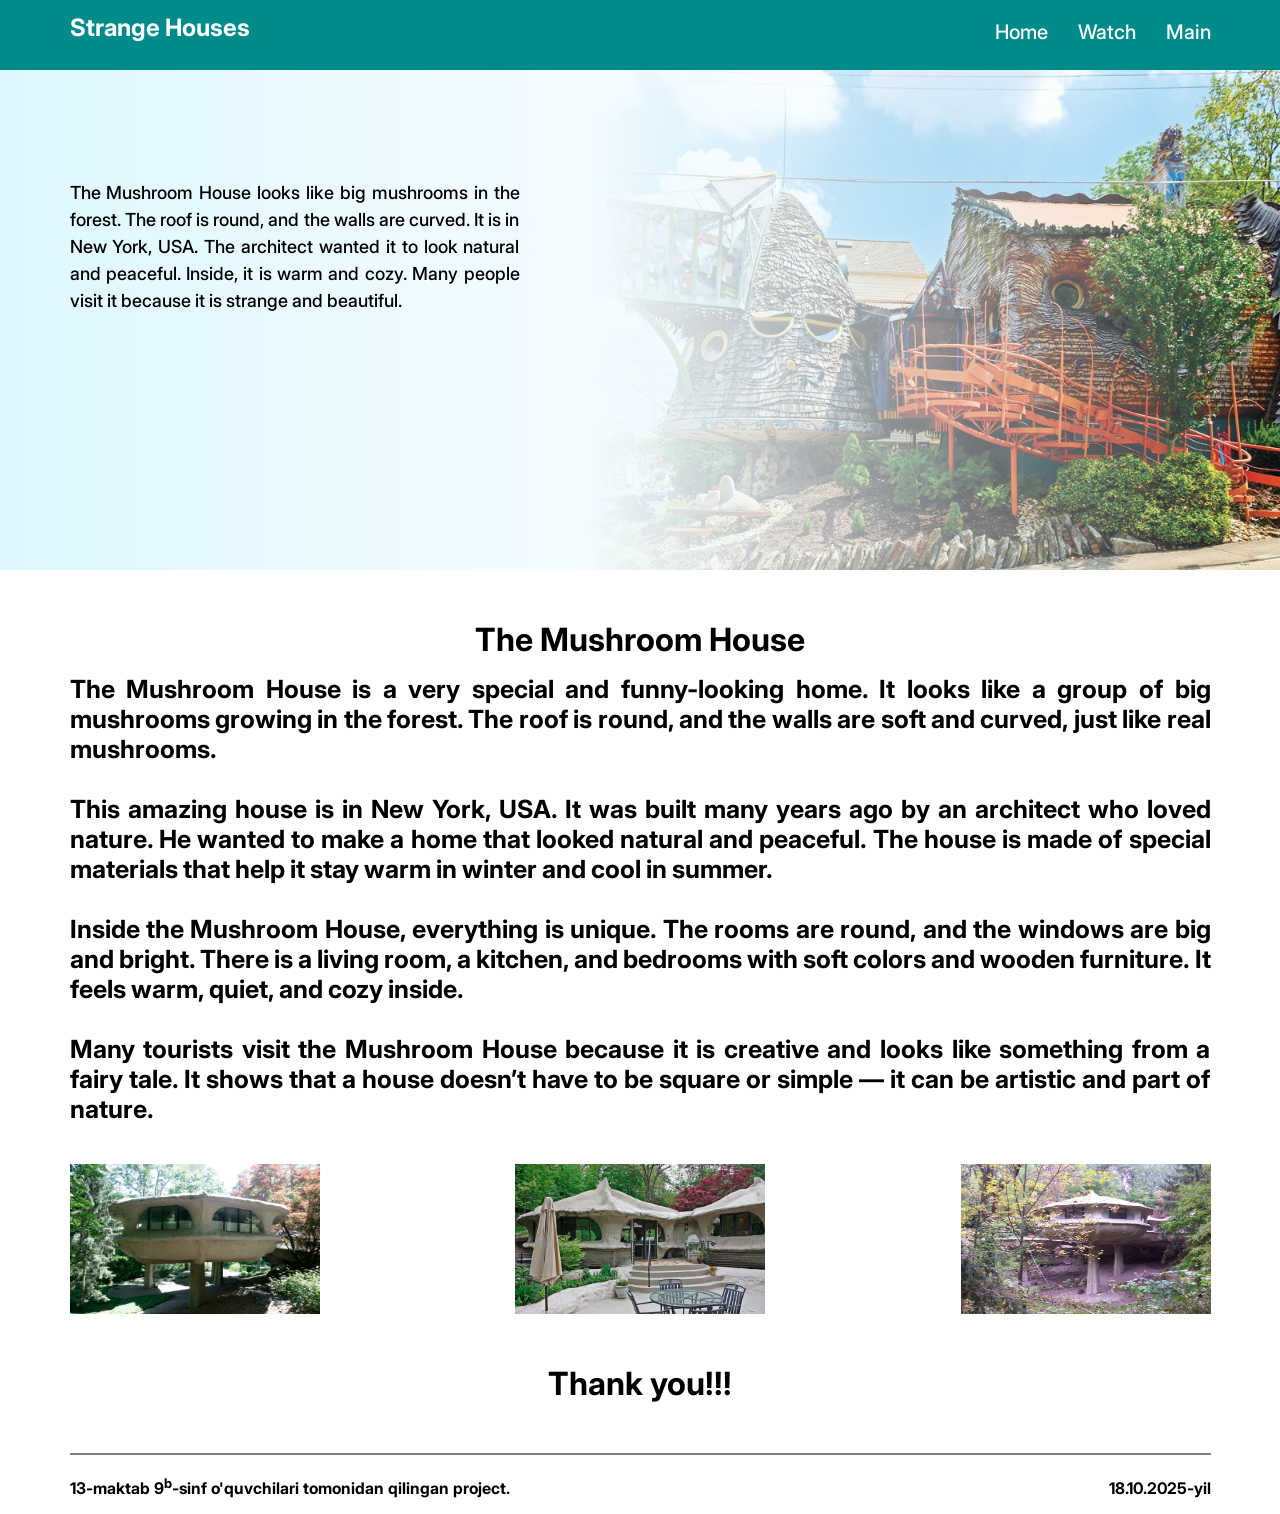
<file: html/index8.html>
<!DOCTYPE html>
<html lang="en">

<head>
    <meta charset="UTF-8">
    <meta name="viewport" content="width=device-width, initial-scale=1.0">
    <link rel="stylesheet" href="../css/style.css">
    <link rel="stylesheet" href="../css/media.css">
    <title>The Mushroom House</title>
</head>

<body>
    <!-- nav start -->
    <nav class="navbar">
        <div class="container">
            <div class="navbar_start">
                <h1 class="navbar_title">Strange Houses</h1>
                <ul class="navbar_lists">
                    <li class="navbar_list">
                        <a href="../index.html" class="link">Home</a>
                    </li>
                    <li class="navbar_list">
                        <a href="https://www.youtube.com/watch?v=2NdO3dJm6Mw" class="link">Watch</a>
                    </li>
                    <li class="navbar_list">
                        <a href="" class="link">Main</a>
                    </li>
                </ul>
            </div>
        </div>
    </nav>
    <!-- nav end -->
    <!-- header start -->
    <section class="primer">
        <img src="../img/mushroom-house.jpg" alt="" class="primer_video">
        <div class="primer_content">
            <div class="container">
                <p class="primer_text">The Mushroom House looks like big mushrooms in the forest. The roof is round, and
                    the walls are curved.

                    It is in New York, USA. The architect wanted it to look natural and peaceful.

                    Inside, it is warm and cozy. Many people visit it because it is strange and beautiful.</p>
            </div>
        </div>
    </section>
    <!-- header end -->
    <!-- main start -->
    <main class="main">
        <div class="container">
            <div class="main_start">
                <h1 class="main_title">The Mushroom House</h1>
            </div>
            <div class="main_text">
                <p class="main_txt">The Mushroom House is a very special and funny-looking home. It looks like a group of big mushrooms growing in the forest. The roof is round, and the walls are soft and curved, just like real mushrooms.</p>
                <p class="main_txt">This amazing house is in New York, USA. It was built many years ago by an architect who loved nature. He wanted to make a home that looked natural and peaceful. The house is made of special materials that help it stay warm in winter and cool in summer.</p>
                <p class="main_txt">Inside the Mushroom House, everything is unique. The rooms are round, and the windows are big and bright. There is a living room, a kitchen, and bedrooms with soft colors and wooden furniture. It feels warm, quiet, and cozy inside.</p>
                <p class="main_txt">Many tourists visit the Mushroom House because it is creative and looks like something from a fairy tale. It shows that a house doesn’t have to be square or simple — it can be artistic and part of nature.</p>
            </div>
            <div class="main_img">
                <img src="../img/_R3F9792small.jpg" alt="" class="main_image">
                <img src="../img/mushroom-house-featured-image.jpg" alt="" class="main_image">
                <img src="../img/Pod_house_detail,_Perinton,_New_York.JPG" alt="" class="main_image">
            </div>
        </div>
    </main>
    <!-- main end -->
    <!-- footer start -->
     <footer class="footer">
        <div class="container">
            <h1 class="footer_title">Thank you!!!</h1>
        
        <div class="d">

        </div>
        <div class="footer_txt">
             <p class="footer_text">13-maktab 9<sup>b</sup>-sinf o'quvchilari tomonidan qilingan project.</p>
        <p class="footer_text">18.10.2025-yil</p>
        </div>
       </div>
    </footer>
    <!-- footer end -->
</body>

</html>
</file>
<file: css/style.css>
@import url(./fonts.css);
* {
    margin: 0;
    padding: 0;
    box-sizing: border-box;
    list-style: none;
    text-decoration: none;
}

:root {
    --Inter_bold: "Inter_bold";
    --Inter_medium: "Inter_medium";
    --Inter_regular: "Inter_regular";
}

.navbar {
    height: 70px;
    transition: 2s;
    background-color:#008b8b;
}

.container {
    max-width: 1141px;
    width: 100%;
    margin: auto;
}

.navbar_start {
    align-items: center;
    display: flex;
    justify-content: space-between;
}

.navbar_lists {
    display: flex;
    margin-top: 20px;
    column-gap: 30px;

}

.navbar_title {
    font-family: var(--Inter_bold);
    margin-top: 10px;
    color: #ffffff;
}
.navbar_list{
    color: #ffffff;
    font-size: 20px;
    font-weight: 500;
    font-family: var(--Inter_medium);
}
.link{
    color: #ffffff;
    transition: 0.5s;
}
.link:hover{
    color:lightseagreen;
}
.primer {
    position: relative;
    height: 100%;
    height: 500px;
}

.primer_video {
    width: 60%;
    position: absolute;
    height: 500px;
    right: 0;
    top: 0;
    object-fit: cover;
    z-index: -1;
}

.primer_content {
    height: 100%;
    background: linear-gradient(90deg, #DEF7FF 0%, #F4FCFF 45.64%, rgba(255, 255, 255, 0) 100.72%);
    padding: 48px 0 48px;
}

.primer_text {
    width: 450px;
    color: #000;
    text-align: justify;
    font-family: var(--Inter_medium);
    font-size: 18px;
    font-style: normal;
    font-weight: 400;
    line-height: 27px;
    padding: 61px 0 55px;
}
.button{
    margin-left: 200px;
    width: 200px;
    height: 50px;
    background-color: #f18128;
    border: 1px solid #f18128;
    border-radius: 7px;
    transition: 0.5s;
}
.button:hover{
    background-color: #008b8b;
    border: 2px solid #008b8b;
}
.button_link{
    color: #DEF7FF;
    font-size: 18px;
    font-weight: 500;
    font-family: var(--Inter_regular);
}
.main_title{
    margin-top: 50px;
    color: #000;
    font-family: var(--Inter_bold);
    text-align: center;
}
.button_lists{
    margin-top: 50px;
    display: flex;
    justify-content: space-around;
}
.btn{
    width: 160px;
    background-color: #f18128;
    border: 1px solid #f18128;
    border-radius: 5px;
    height: 50px;
    transition: 0.5s;
}
.btn:hover{
    background-color: #008b8b;
    border: 1px solid #008b8b;

}
.button_links{
    color: #DEF7FF;
    font-family: var(--Inter_regular);
    font-size: 14px;
}
.footer_title{
    margin: 15px 0 ;
    text-align: center;
    font-family: var(--Inter_bold);
    font-weight: 600;
}
.main_txt{
    font-family: var(--Inter_bold);
    font-size: 25px;
    color: #000;
    padding: 15px 0;
    text-align: justify;
}
.main_img{
    display: flex;
    justify-content: space-between;
    margin-top: 25px;
}
.main_image{
    width: 250px;
    height: 150px;
    transition: 0.5s;
}
.main_image:hover{
    width: 450px;
    height: 250px;
}
.footer{
    margin-top: 50px;
    height: 150px;
}
.d{
    margin: 50px 0 20px 0;
    height: 1px;
    background-color: #000;
    border: 1px solid grey;
}
.footer_txt{
    display: flex;
    align-items: baseline;
    justify-content: space-between;
}
.footer_text{
    font-family: var(--Inter_bold);
    color: black;
}
</file>
<file: css/media.css>
@media (max-width: 576px) {
    /* Navbar */
    .navbar {
        height: auto;
        flex-direction: column;
        text-align: center;
        padding: 10px 0;
    }

    .navbar_lists {
        flex-direction: column;
        margin-top: 10px;
        row-gap: 10px;
    }

    /* Primer (video qismi) */
    .primer {
        height: auto;
        flex-direction: column;
    }

    .primer_video {
        width: 100%;
        height: 200px;
        position: static;
    }

    .primer_content {
        background: #f4fcff;
        padding: 20px;
        text-align: center;
    }

    .primer_text {
        width: 100%;
        padding: 15px 0;
        font-size: 16px;
    }

    .button {
        margin: 10px auto;
        display: block;
        width: 150px;
        height: 45px;
    }

    /* 👇 Shu yer eng muhim qismi */
    .button_lists {
        flex-direction: column;
        align-items: center;
        row-gap: 15px;
    }

    .btn {
        width: 80%;
        height: 50px;
    }

    .main_img {
        flex-direction: column;
        align-items: center;
        row-gap: 15px;
    }

    .main_image {
        width: 90%;
        height: auto;
    }

    .footer_txt {
        flex-direction: column;
        align-items: center;
        text-align: center;
    }

    .main_title {
        font-size: 22px;
    }

    .main_txt {
        font-size: 16px;
        line-height: 22px;
        padding: 10px;
    }
}
</file>
